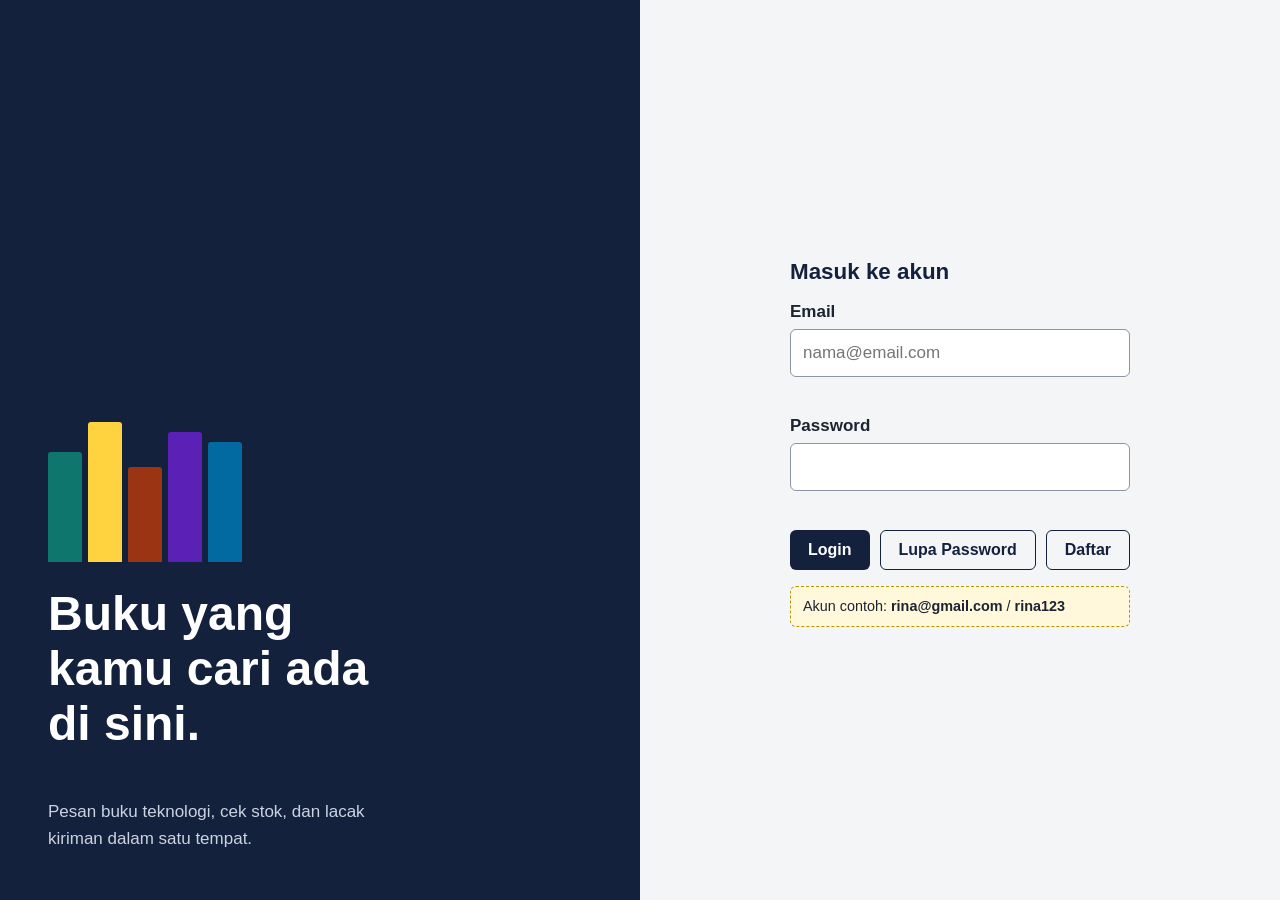
<file: tugas-uts-web1/index.html>
<!DOCTYPE html>
<html lang="id"><head><meta charset="UTF-8"><meta http-equiv="refresh" content="0; url=login.html"><title>Lentera Buku</title></head>
<body><p>Mengalihkan ke <a href="login.html">halaman login</a>...</p></body></html>
</file>
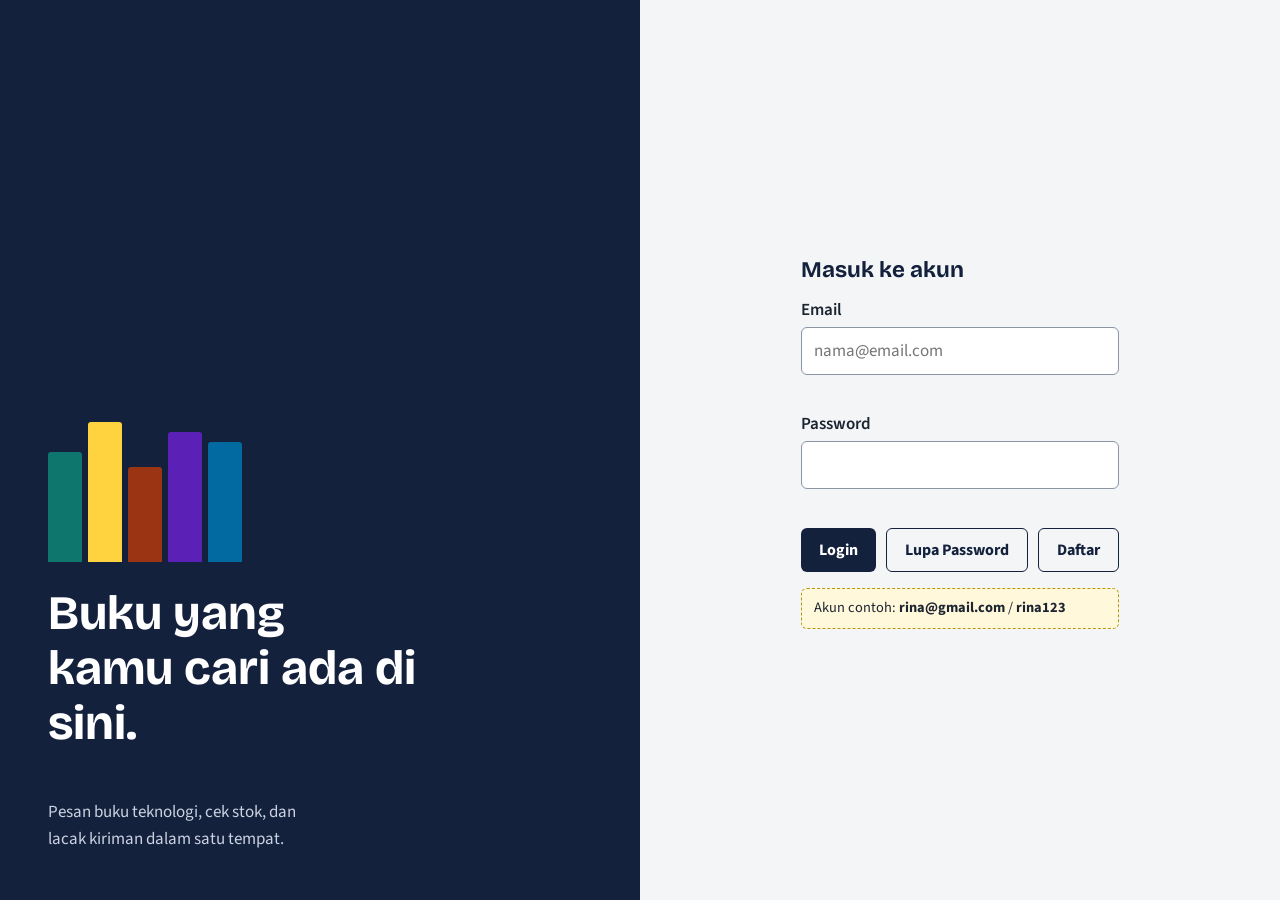
<file: tugas-uts-web1/checkout.html>
<!DOCTYPE html>
<html lang="id">
<head>
<meta charset="UTF-8">
<meta name="viewport" content="width=device-width, initial-scale=1.0">
<title>Pemesanan | Lentera Buku</title>
<link rel="preconnect" href="https://fonts.googleapis.com"><link href="https://fonts.googleapis.com/css2?family=Bricolage+Grotesque:wght@600;700&amp;family=Source+Sans+3:wght@400;600;700&amp;display=swap" rel="stylesheet">
<link rel="stylesheet" href="css/style.css">
</head>
<body>
<header class="topbar">
  <a class="merek" href="dashboard.html"><img src="assets/logo.png" alt="">Lentera Buku</a>
  <nav aria-label="Menu utama"><a href="dashboard.html">Dashboard</a><a href="stok.html">Stok</a><a href="checkout.html" aria-current="page">Pemesanan</a><a href="tracking.html">Tracking</a><a href="laporan.html">Laporan</a><a href="history.html">Riwayat</a><button type="button" id="keluar">Keluar</button></nav>
</header>
<main>
<h1>Pemesanan Buku</h1>
<p class="lead">Pilih buku, atur jumlahnya, lalu isi data pemesan dan pembayaran.</p>
<section class="panel"><h2>Keranjang</h2>
<form id="formTambah" novalidate><div class="baris">
 <div><label for="pilihBuku">Buku</label><select id="pilihBuku"><option value="">Pilih buku...</option></select><p class="pesan-error" id="err-pilihBuku"></p></div>
 <div><label for="jumlah">Jumlah</label><input id="jumlah" type="number" min="1" value="1"><p class="pesan-error" id="err-jumlah"></p></div>
</div><div class="aksi"><button class="btn kuning" type="submit">Tambah ke keranjang</button></div></form>
<div class="tabel-wrap" style="margin-top:20px"><table>
<caption class="sr-only">Daftar buku yang dipesan</caption>
<thead><tr><th scope="col">Judul</th><th scope="col" class="angka">Harga</th><th scope="col">Jumlah</th><th scope="col" class="angka">Subtotal</th><th scope="col">Aksi</th></tr></thead>
<tbody id="isiKeranjang"></tbody>
<tfoot><tr><td colspan="3">Total bayar</td><td class="angka" id="totalBayar">Rp 0</td><td></td></tr></tfoot></table></div>
<p class="kosong" id="kosongKeranjang">Keranjang masih kosong. Pilih buku di atas untuk memulai.</p></section>
<section class="panel"><h2>Data pemesan dan pembayaran</h2>
<form id="formPesan" novalidate>
 <div class="baris">
  <div><label for="nama">Nama pemesan</label><input id="nama" autocomplete="name"><p class="pesan-error" id="err-nama"></p></div>
  <div><label for="telp">Nomor telepon</label><input id="telp" inputmode="numeric" autocomplete="tel" placeholder="081234567890"><p class="pesan-error" id="err-telp"></p></div>
 </div>
 <label for="alamat">Alamat pengiriman</label><textarea id="alamat" rows="3" autocomplete="street-address"></textarea><p class="pesan-error" id="err-alamat"></p>
 <div class="baris">
  <div><label for="ekspedisi">Ekspedisi</label><select id="ekspedisi"><option value="">Pilih ekspedisi...</option><option>JNE Reguler</option><option>SiCepat Halu</option><option>J&amp;T Express</option></select><p class="pesan-error" id="err-ekspedisi"></p></div>
  <div><label for="metode">Metode pembayaran</label><select id="metode"><option value="">Pilih metode...</option><option>Transfer Bank</option><option>E-Wallet</option><option>COD</option></select><p class="pesan-error" id="err-metode"></p></div>
 </div>
 <div class="aksi"><button class="btn" type="submit">Buat pesanan</button></div>
</form></section>
<dialog id="modalSukses" aria-labelledby="jSukses"><h2 id="jSukses">Pesanan berhasil dibuat</h2>
<p>Nomor Delivery Order: <strong id="noDOBaru"></strong><br>Total pembayaran: <strong id="totalBaru"></strong></p>
<div class="aksi"><a class="btn kuning" id="linkLacak" href="tracking.html">Lacak pesanan</a><button class="btn garis" type="button" id="tutupSukses">Tutup</button></div></dialog>
</main>
<footer><p>Lentera Buku &middot; Tugas UTS Pemrograman Web 1</p></footer>
<script src="js/data.js"></script>
<script src="js/script.js"></script>
<script src="js/checkout.js"></script>
</body>
</html>
</file>
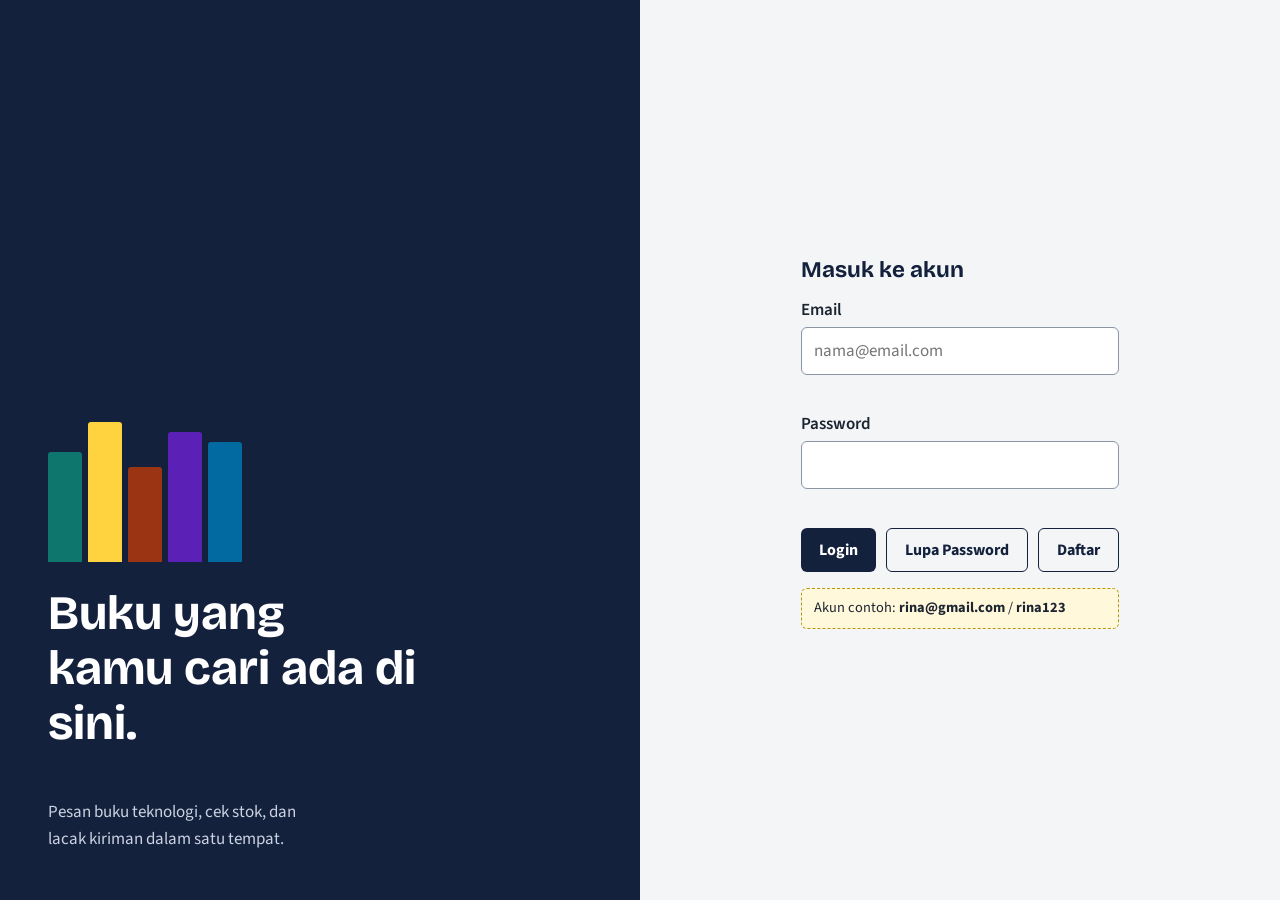
<file: tugas-uts-web1/dashboard.html>
<!DOCTYPE html>
<html lang="id">
<head>
<meta charset="UTF-8">
<meta name="viewport" content="width=device-width, initial-scale=1.0">
<title>Dashboard | Lentera Buku</title>
<link rel="preconnect" href="https://fonts.googleapis.com"><link href="https://fonts.googleapis.com/css2?family=Bricolage+Grotesque:wght@600;700&amp;family=Source+Sans+3:wght@400;600;700&amp;display=swap" rel="stylesheet">
<link rel="stylesheet" href="css/style.css">
</head>
<body>
<header class="topbar">
  <a class="merek" href="dashboard.html"><img src="assets/logo.png" alt="">Lentera Buku</a>
  <nav aria-label="Menu utama"><a href="dashboard.html" aria-current="page">Dashboard</a><a href="stok.html">Stok</a><a href="checkout.html">Pemesanan</a><a href="tracking.html">Tracking</a><a href="laporan.html">Laporan</a><a href="history.html">Riwayat</a><button type="button" id="keluar">Keluar</button></nav>
</header>
<main>
<section class="salam">
  <h1 id="salam">Selamat datang</h1>
  <p class="lead"><span id="jam"></span> &middot; Peran: <strong id="peran"></strong></p>
</section>
<nav aria-label="Menu dashboard"><div class="rak-menu">
  <a class="buku-menu" href="stok.html"><h2>Informasi Stok / Katalog</h2><span>Lihat dan tambah stok buku</span></a>
  <a class="buku-menu" href="tracking.html"><h2>Tracking Pengiriman</h2><span>Cari status dengan nomor DO</span></a>
  <a class="buku-menu" href="laporan.html"><h2>Laporan Pemesanan</h2><span>Ringkasan penjualan per judul</span></a>
  <a class="buku-menu" href="history.html"><h2>History Transaksi</h2><span>Daftar semua pesanan</span></a>
</div></nav>
<p class="lead" style="margin-top:28px">Ingin memesan buku? <a href="checkout.html">Buka halaman pemesanan</a>.</p>
</main>
<footer><p>Lentera Buku &middot; Tugas UTS Pemrograman Web 1</p></footer>
<script src="js/data.js"></script>
<script src="js/script.js"></script>
<script src="js/dashboard.js"></script>
</body>
</html>
</file>
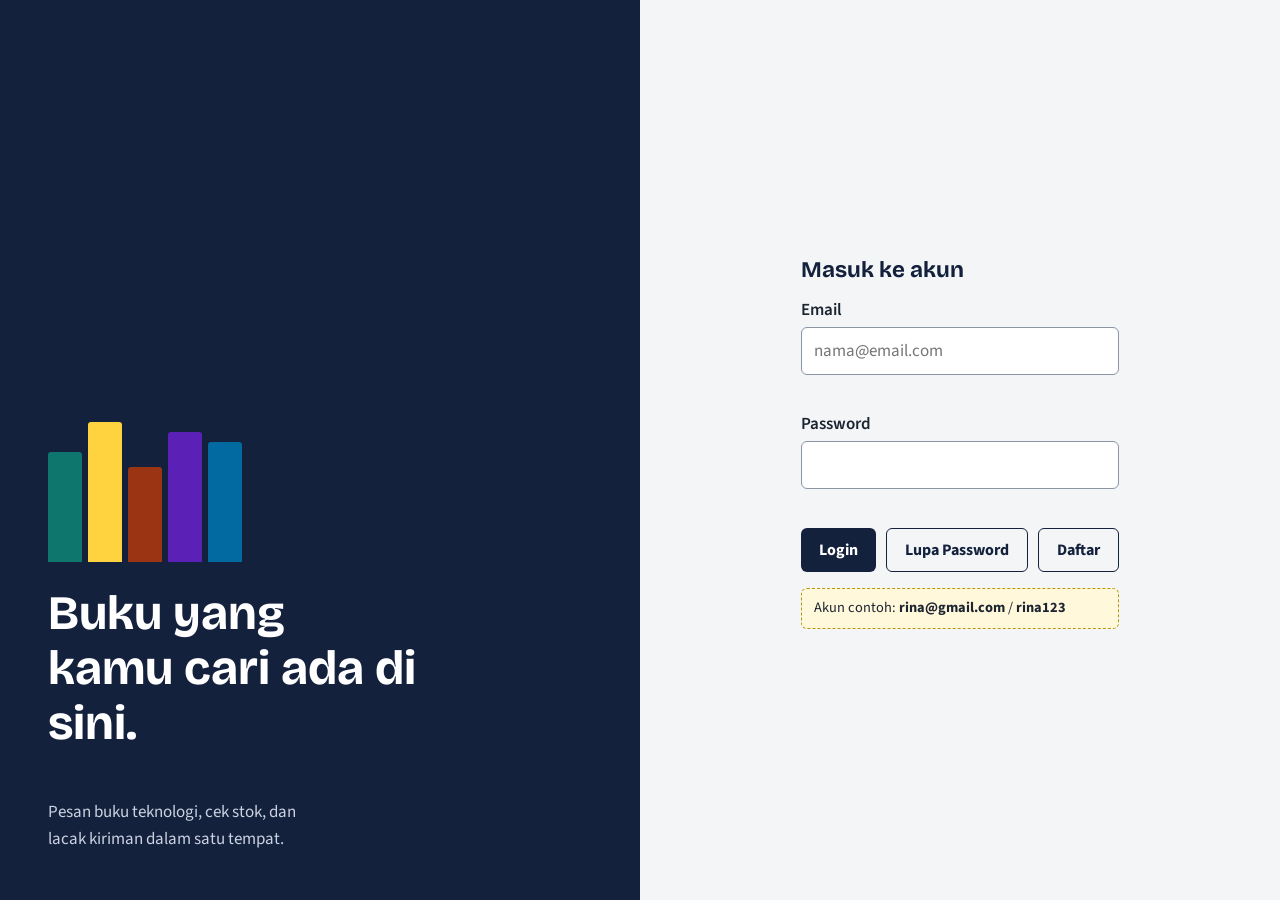
<file: tugas-uts-web1/history.html>
<!DOCTYPE html>
<html lang="id">
<head>
<meta charset="UTF-8">
<meta name="viewport" content="width=device-width, initial-scale=1.0">
<title>History Transaksi | Lentera Buku</title>
<link rel="preconnect" href="https://fonts.googleapis.com"><link href="https://fonts.googleapis.com/css2?family=Bricolage+Grotesque:wght@600;700&amp;family=Source+Sans+3:wght@400;600;700&amp;display=swap" rel="stylesheet">
<link rel="stylesheet" href="css/style.css">
</head>
<body>
<header class="topbar">
  <a class="merek" href="dashboard.html"><img src="assets/logo.png" alt="">Lentera Buku</a>
  <nav aria-label="Menu utama"><a href="dashboard.html">Dashboard</a><a href="stok.html">Stok</a><a href="checkout.html">Pemesanan</a><a href="tracking.html">Tracking</a><a href="laporan.html">Laporan</a><a href="history.html" aria-current="page">Riwayat</a><button type="button" id="keluar">Keluar</button></nav>
</header>
<main>
<h1>History Transaksi</h1>
<p class="lead">Pesanan terbaru tampil paling atas.</p>
<section class="panel"><div class="tabel-wrap"><table><caption class="sr-only">Riwayat transaksi</caption>
<thead><tr><th scope="col">No. DO</th><th scope="col">Tanggal</th><th scope="col">Pemesan</th><th scope="col">Buku</th><th scope="col">Pembayaran</th><th scope="col" class="angka">Total</th><th scope="col">Lacak</th></tr></thead><tbody id="isiRiwayat"></tbody></table></div>
<p class="kosong" id="kosongRiwayat" hidden>Belum ada transaksi. Buat pesanan pertama di halaman Pemesanan.</p></section>
</main>
<footer><p>Lentera Buku &middot; Tugas UTS Pemrograman Web 1</p></footer>
<script src="js/data.js"></script>
<script src="js/script.js"></script>
<script src="js/history.js"></script>
</body>
</html>
</file>
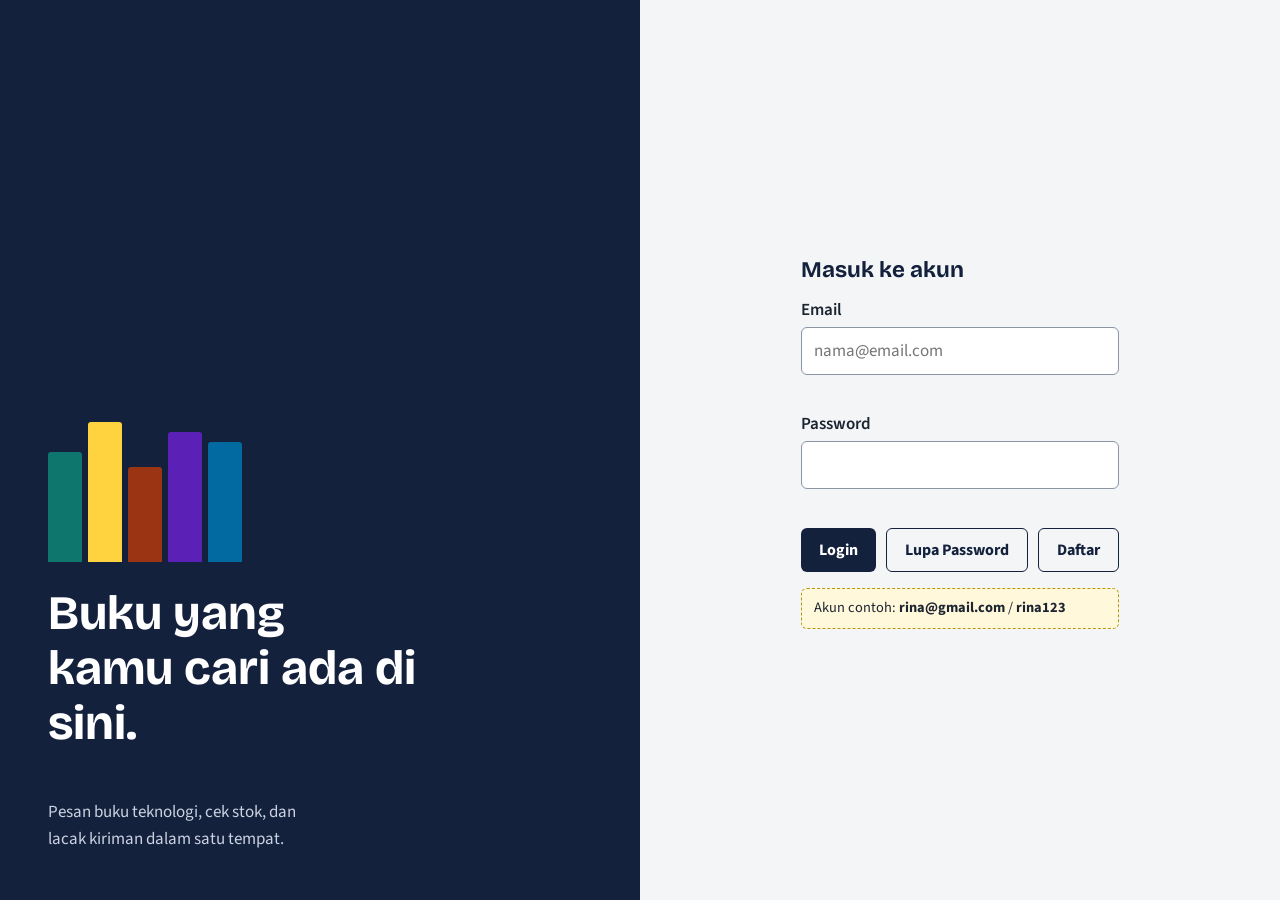
<file: tugas-uts-web1/laporan.html>
<!DOCTYPE html>
<html lang="id">
<head>
<meta charset="UTF-8">
<meta name="viewport" content="width=device-width, initial-scale=1.0">
<title>Laporan Pemesanan | Lentera Buku</title>
<link rel="preconnect" href="https://fonts.googleapis.com"><link href="https://fonts.googleapis.com/css2?family=Bricolage+Grotesque:wght@600;700&amp;family=Source+Sans+3:wght@400;600;700&amp;display=swap" rel="stylesheet">
<link rel="stylesheet" href="css/style.css">
</head>
<body>
<header class="topbar">
  <a class="merek" href="dashboard.html"><img src="assets/logo.png" alt="">Lentera Buku</a>
  <nav aria-label="Menu utama"><a href="dashboard.html">Dashboard</a><a href="stok.html">Stok</a><a href="checkout.html">Pemesanan</a><a href="tracking.html">Tracking</a><a href="laporan.html" aria-current="page">Laporan</a><a href="history.html">Riwayat</a><button type="button" id="keluar">Keluar</button></nav>
</header>
<main>
<h1>Laporan Pemesanan</h1>
<p class="lead">Ringkasan dari pesanan yang tercatat, termasuk pesanan yang Anda buat sendiri.</p>
<div class="ringkas"><div><strong id="jmlPesanan">0</strong>pesanan</div><div><strong id="jmlPendapatan">Rp 0</strong>total pembayaran</div><div><strong id="nilaiStok">Rp 0</strong>nilai persediaan</div></div>
<section class="panel"><div class="tabel-wrap"><table><caption>Pesanan per ekspedisi</caption>
<thead><tr><th scope="col">Ekspedisi</th><th scope="col" class="angka">Jumlah pesanan</th><th scope="col" class="angka">Total pembayaran</th></tr></thead><tbody id="isiEkspedisi"></tbody></table></div></section>
<section class="panel"><div class="tabel-wrap"><table><caption>Buku yang dipesan lewat halaman Pemesanan</caption>
<thead><tr><th scope="col">Nama buku</th><th scope="col" class="angka">Jumlah dipesan</th><th scope="col" class="angka">Nilai</th></tr></thead><tbody id="isiLaporan"></tbody></table></div>
<p class="kosong" id="kosongLaporan" hidden>Belum ada pesanan baru. Buat pesanan di halaman Pemesanan agar muncul di sini.</p></section>
</main>
<footer><p>Lentera Buku &middot; Tugas UTS Pemrograman Web 1</p></footer>
<script src="js/data.js"></script>
<script src="js/script.js"></script>
<script src="js/laporan.js"></script>
</body>
</html>
</file>
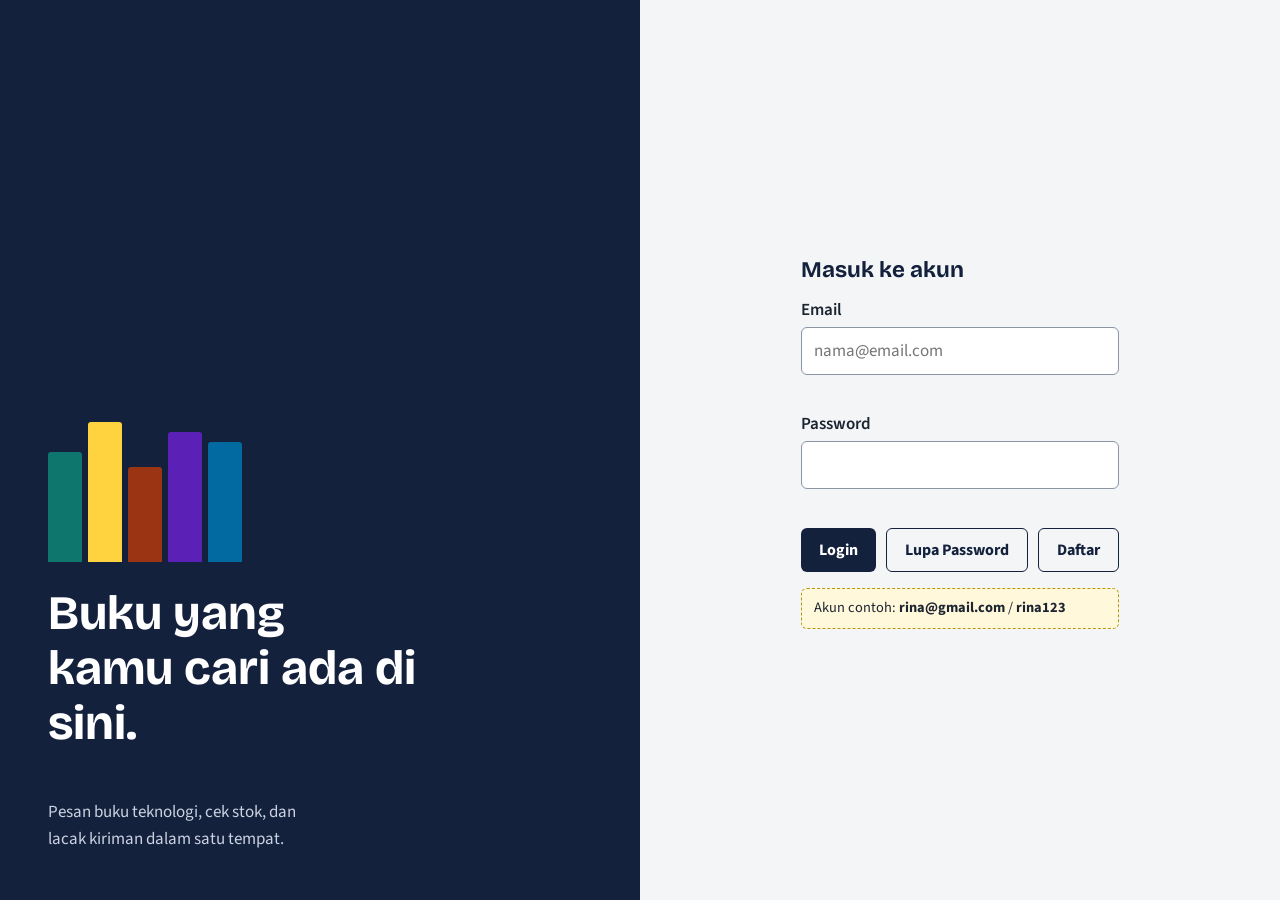
<file: tugas-uts-web1/login.html>
<!DOCTYPE html>
<html lang="id">
<head>
<meta charset="UTF-8">
<meta name="viewport" content="width=device-width, initial-scale=1.0">
<title>Masuk | Lentera Buku</title>
<link rel="preconnect" href="https://fonts.googleapis.com"><link href="https://fonts.googleapis.com/css2?family=Bricolage+Grotesque:wght@600;700&amp;family=Source+Sans+3:wght@400;600;700&amp;display=swap" rel="stylesheet">
<link rel="stylesheet" href="css/style.css">
</head>
<body>
<div class="login-halaman">
  <aside class="login-sisi">
    <div class="rak" aria-hidden="true"><i style="height:110px;background:#0F766E"></i><i style="height:140px;background:#FFD23F"></i><i style="height:95px;background:#9A3412"></i><i style="height:130px;background:#5B21B6"></i><i style="height:120px;background:#0369A1"></i></div>
    <h1>Buku yang kamu cari ada di sini.</h1>
    <p>Pesan buku teknologi, cek stok, dan lacak kiriman dalam satu tempat.</p>
  </aside>
  <main class="login-form">
    <form id="formLogin" novalidate>
      <h2>Masuk ke akun</h2>
      <label for="email">Email</label>
      <input id="email" type="email" autocomplete="username" placeholder="nama@email.com">
      <p class="pesan-error" id="err-email"></p>
      <label for="password">Password</label>
      <input id="password" type="password" autocomplete="current-password">
      <p class="pesan-error" id="err-password"></p>
      <div class="aksi"><button class="btn" type="submit">Login</button>
        <button class="btn garis" type="button" id="btnLupa">Lupa Password</button>
        <button class="btn garis" type="button" id="btnDaftar">Daftar</button></div>
      <p class="demo">Akun contoh: <strong>rina@gmail.com</strong> / <strong>rina123</strong></p>
    </form>
  </main>
</div>

<dialog id="modalLupa" aria-labelledby="jLupa">
  <form id="formLupa" novalidate>
    <h2 id="jLupa">Lupa password</h2>
    <p>Masukkan email akun Anda. Kami kirim tautan untuk membuat password baru.</p>
    <label for="emailLupa">Email</label>
    <input id="emailLupa" type="email">
    <p class="pesan-error" id="err-emailLupa"></p>
    <div class="aksi"><button class="btn" type="submit">Kirim tautan reset</button><button class="btn garis" type="button" data-tutup>Batal</button></div>
  </form>
</dialog>

<dialog id="modalDaftar" aria-labelledby="jDaftar">
  <form id="formDaftar" novalidate>
    <h2 id="jDaftar">Buat akun baru</h2>
    <label for="namaDaftar">Nama lengkap</label><input id="namaDaftar" type="text" autocomplete="name"><p class="pesan-error" id="err-namaDaftar"></p>
    <label for="emailDaftar">Email</label><input id="emailDaftar" type="email" autocomplete="email"><p class="pesan-error" id="err-emailDaftar"></p>
    <label for="passDaftar">Password</label><input id="passDaftar" type="password" autocomplete="new-password"><p class="pesan-error" id="err-passDaftar"></p>
    <label for="passKonfirm">Ulangi password</label><input id="passKonfirm" type="password" autocomplete="new-password"><p class="pesan-error" id="err-passKonfirm"></p>
    <div class="aksi"><button class="btn" type="submit">Daftar</button><button class="btn garis" type="button" data-tutup>Batal</button></div>
  </form>
</dialog>
<script src="js/data.js"></script>
<script src="js/script.js"></script>
<script src="js/login.js"></script>
</body>
</html>
</file>
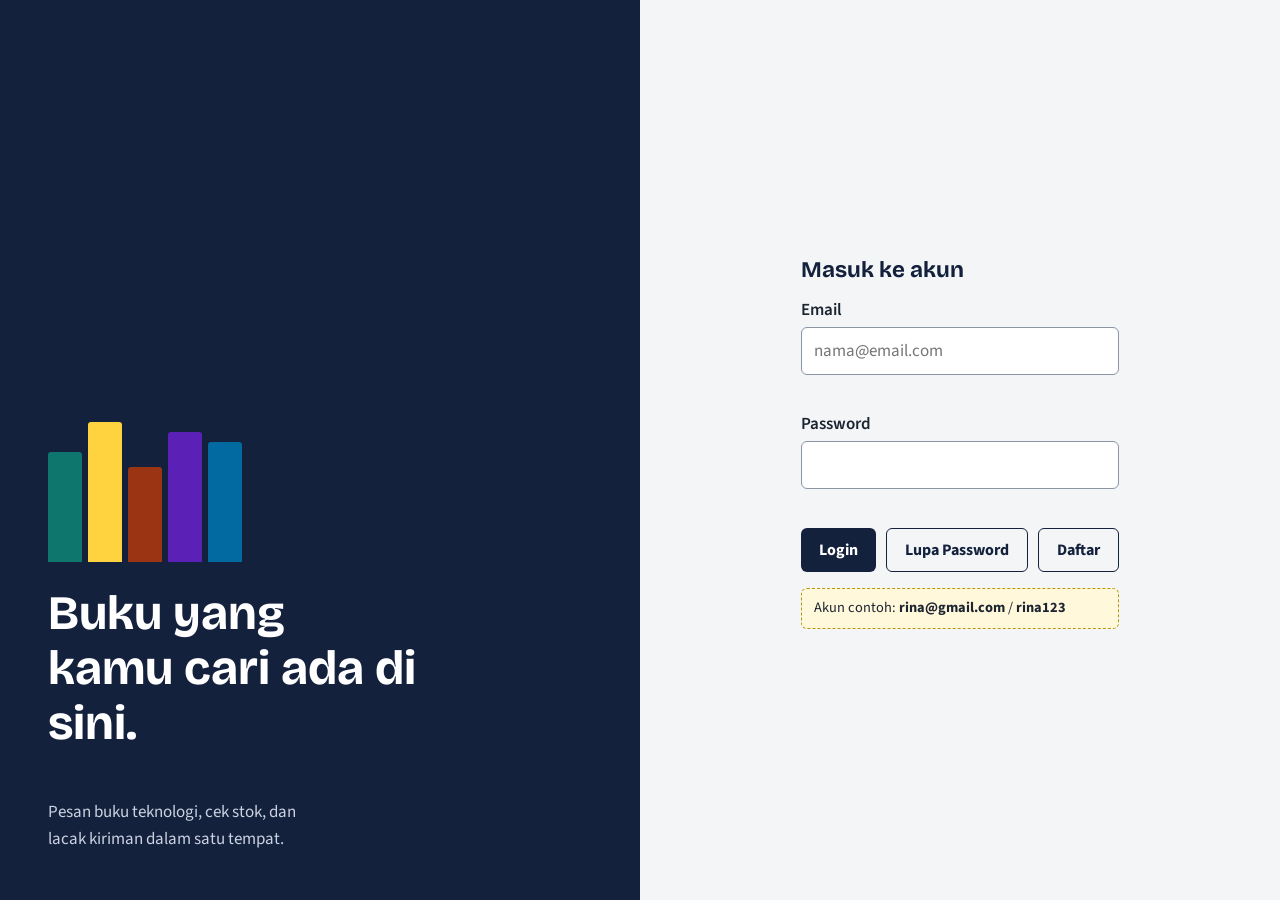
<file: tugas-uts-web1/stok.html>
<!DOCTYPE html>
<html lang="id">
<head>
<meta charset="UTF-8">
<meta name="viewport" content="width=device-width, initial-scale=1.0">
<title>Informasi Stok | Lentera Buku</title>
<link rel="preconnect" href="https://fonts.googleapis.com"><link href="https://fonts.googleapis.com/css2?family=Bricolage+Grotesque:wght@600;700&amp;family=Source+Sans+3:wght@400;600;700&amp;display=swap" rel="stylesheet">
<link rel="stylesheet" href="css/style.css">
</head>
<body>
<header class="topbar">
  <a class="merek" href="dashboard.html"><img src="assets/logo.png" alt="">Lentera Buku</a>
  <nav aria-label="Menu utama"><a href="dashboard.html">Dashboard</a><a href="stok.html" aria-current="page">Stok</a><a href="checkout.html">Pemesanan</a><a href="tracking.html">Tracking</a><a href="laporan.html">Laporan</a><a href="history.html">Riwayat</a><button type="button" id="keluar">Keluar</button></nav>
</header>
<main>
<h1>Informasi Stok Buku</h1>
<p class="lead">Data katalog dimuat dari <code>dataKatalogBuku</code> di data.js. Buku baru yang Anda tambahkan tersimpan di browser ini.</p>
<div class="ringkas"><div><strong id="jmlJudul">0</strong>judul buku</div><div><strong id="jmlStok">0</strong>total eksemplar</div><div><strong id="jmlHabis">0</strong>stok menipis (di bawah 100)</div></div>
<section class="panel"><div class="tabel-wrap"><table>
<caption>Katalog buku</caption>
<thead><tr><th scope="col">Cover</th><th scope="col">Kode</th><th scope="col">Nama buku</th><th scope="col">Jenis</th><th scope="col" class="angka">Edisi</th><th scope="col" class="angka">Stok</th><th scope="col" class="angka">Harga</th></tr></thead>
<tbody id="isiStok"></tbody></table></div></section>
<section class="panel"><h2>Tambah stok baru</h2>
<form id="formStok" novalidate>
 <div class="baris">
  <div><label for="kode">Kode barang</label><input id="kode" placeholder="EKMA4500"><p class="pesan-error" id="err-kode"></p></div>
  <div><label for="nama">Nama buku</label><input id="nama"><p class="pesan-error" id="err-nama"></p></div>
  <div><label for="jenis">Jenis</label><select id="jenis"><option value="">Pilih jenis...</option><option>Buku Ajar</option><option>Modul</option><option>Buku Referensi</option></select><p class="pesan-error" id="err-jenis"></p></div>
  <div><label for="edisi">Edisi</label><input id="edisi" type="number" min="1"><p class="pesan-error" id="err-edisi"></p></div>
  <div><label for="stok">Stok</label><input id="stok" type="number" min="0"><p class="pesan-error" id="err-stok"></p></div>
  <div><label for="harga">Harga (Rp)</label><input id="harga" type="number" min="1"><p class="pesan-error" id="err-harga"></p></div>
 </div>
 <div class="aksi"><button class="btn kuning" type="submit">Tambah ke stok</button></div>
 <p id="infoStok" role="status" style="color:var(--hijau);font-weight:600"></p>
</form></section>
</main>
<footer><p>Lentera Buku &middot; Tugas UTS Pemrograman Web 1</p></footer>
<script src="js/data.js"></script>
<script src="js/script.js"></script>
<script src="js/stok.js"></script>
</body>
</html>
</file>
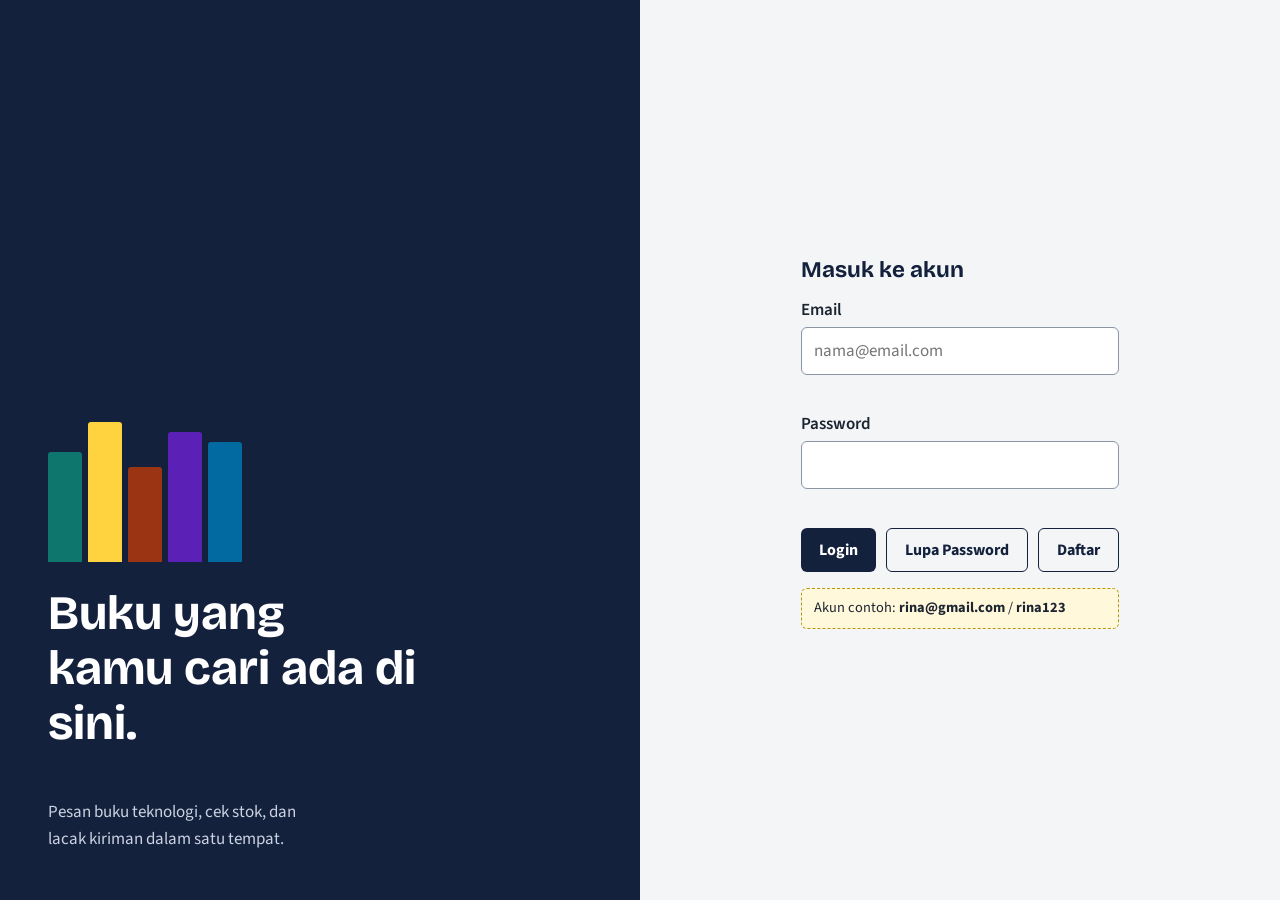
<file: tugas-uts-web1/tracking.html>
<!DOCTYPE html>
<html lang="id">
<head>
<meta charset="UTF-8">
<meta name="viewport" content="width=device-width, initial-scale=1.0">
<title>Tracking Pengiriman | Lentera Buku</title>
<link rel="preconnect" href="https://fonts.googleapis.com"><link href="https://fonts.googleapis.com/css2?family=Bricolage+Grotesque:wght@600;700&amp;family=Source+Sans+3:wght@400;600;700&amp;display=swap" rel="stylesheet">
<link rel="stylesheet" href="css/style.css">
</head>
<body>
<header class="topbar">
  <a class="merek" href="dashboard.html"><img src="assets/logo.png" alt="">Lentera Buku</a>
  <nav aria-label="Menu utama"><a href="dashboard.html">Dashboard</a><a href="stok.html">Stok</a><a href="checkout.html">Pemesanan</a><a href="tracking.html" aria-current="page">Tracking</a><a href="laporan.html">Laporan</a><a href="history.html">Riwayat</a><button type="button" id="keluar">Keluar</button></nav>
</header>
<main>
<h1>Tracking Pengiriman</h1>
<p class="lead">Masukkan Nomor Delivery Order untuk melihat status kiriman. Contoh: 20230012 atau 20230013.</p>
<section class="panel"><form id="formCari" novalidate>
<label for="noDO">Nomor Delivery Order</label><input id="noDO" autocomplete="off" inputmode="numeric" placeholder="20230012"><p class="pesan-error" id="err-noDO"></p>
<div class="aksi"><button class="btn" type="submit">Cari</button></div></form></section>
<div id="hasil"></div>
</main>
<footer><p>Lentera Buku &middot; Tugas UTS Pemrograman Web 1</p></footer>
<script src="js/data.js"></script>
<script src="js/script.js"></script>
<script src="js/tracking.js"></script>
</body>
</html>
</file>
<file: tugas-uts-web1/css/style.css>
/* ===== Token ===== */
:root{
  --ink:#14213D; --teal:#0F766E; --kuning:#FFD23F; --bg:#F3F5F7; --kertas:#FFFFFF;
  --teks:#1B2430; --muted:#55606E; --garis:#D5DBE3; --merah:#B42318; --hijau:#157F3D;
  --judul:"Bricolage Grotesque","Trebuchet MS",sans-serif; --isi:"Source Sans 3",Arial,sans-serif;
}
*{box-sizing:border-box}
body{margin:0;background:var(--bg);color:var(--teks);font:17px/1.55 var(--isi)}
h1,h2,h3{font-family:var(--judul);line-height:1.15;margin:0 0 .5em;color:var(--ink)}
h1{font-size:2.2rem} h2{font-size:1.4rem} h3{font-size:1.1rem}
a{color:var(--teal)}
:focus-visible{outline:3px solid var(--kuning);outline-offset:2px;box-shadow:0 0 0 5px var(--ink)}
.sr-only{position:absolute;width:1px;height:1px;overflow:hidden;clip:rect(0 0 0 0)}

/* ===== Layout umum ===== */
.topbar{background:var(--ink);color:#fff;display:flex;flex-wrap:wrap;align-items:center;gap:12px 24px;padding:12px 24px}
.merek{display:flex;align-items:center;gap:10px;font:700 1.2rem var(--judul);color:#fff;text-decoration:none}
.merek img{width:34px;height:34px}
.topbar nav{display:flex;flex-wrap:wrap;gap:4px;margin-left:auto}
.topbar nav a,.topbar nav button{color:#E6EAF2;background:none;border:0;font:inherit;padding:8px 12px;border-radius:6px;cursor:pointer;text-decoration:none}
.topbar nav a:hover,.topbar nav button:hover{background:#ffffff22}
.topbar nav a[aria-current="page"]{background:var(--kuning);color:var(--ink);font-weight:700}
main{max-width:1040px;margin:0 auto;padding:32px 24px 56px}
.lead{color:var(--muted);max-width:60ch}
footer{text-align:center;color:var(--muted);padding:24px;border-top:1px solid var(--garis);font-size:.9rem}
.panel{background:var(--kertas);border:1px solid var(--garis);border-radius:10px;padding:24px;margin-bottom:24px}

/* ===== Form & tombol ===== */
label{display:block;font-weight:600;margin:14px 0 4px}
input,select,textarea{width:100%;padding:10px 12px;font:inherit;border:1.5px solid #8B95A3;border-radius:6px;background:#fff;color:var(--teks)}
input.salah,select.salah,textarea.salah{border-color:var(--merah);background:#FFF5F4}
.pesan-error{color:var(--merah);font-size:.9rem;min-height:1.2em;margin:4px 0 0}
.baris{display:grid;grid-template-columns:repeat(auto-fit,minmax(200px,1fr));gap:0 16px}
.btn{display:inline-block;background:var(--ink);color:#fff;border:0;border-radius:6px;padding:10px 18px;font:700 1rem var(--isi);cursor:pointer;text-decoration:none}
.btn:hover{background:#22345F}
.btn.kuning{background:var(--kuning);color:var(--ink)} .btn.kuning:hover{background:#F2C200}
.btn.garis{background:none;color:var(--ink);border:1.5px solid var(--ink)} .btn.garis:hover{background:#E9EDF3}
.btn.kecil{padding:5px 10px;font-size:.9rem}
.btn.bahaya{background:none;color:var(--merah);border:1.5px solid var(--merah)}
.aksi{display:flex;flex-wrap:wrap;gap:10px;margin-top:18px}
.link-btn{background:none;border:0;color:var(--teal);text-decoration:underline;font:inherit;cursor:pointer;padding:0}

/* ===== Tabel ===== */
.tabel-wrap{overflow-x:auto}
table{width:100%;border-collapse:collapse;background:#fff}
caption{text-align:left;font:700 1.1rem var(--judul);padding:0 0 10px}
th,td{padding:10px 12px;text-align:left;border-bottom:1px solid var(--garis);vertical-align:middle}
thead th{background:var(--ink);color:#fff;font-weight:600}
td.angka,th.angka{text-align:right}
tbody tr:hover{background:#F6F8FB}
tfoot td{font-weight:700;background:#F6F8FB}
.sampul{width:44px;height:62px;object-fit:cover;border-radius:3px;display:block}
.badge{display:inline-block;padding:2px 10px;border-radius:99px;font-size:.85rem;font-weight:700}
.badge.ada{background:#DDF3E4;color:#0D5F2C} .badge.sedikit{background:#FFF1C2;color:#6B4E00} .badge.habis{background:#FDE2DF;color:#8F1D13}
.qty{width:70px}

/* ===== Login ===== */
.login-halaman{min-height:100vh;display:grid;grid-template-columns:1fr 1fr}
.login-sisi{background:var(--ink);color:#fff;padding:48px;display:flex;flex-direction:column;justify-content:flex-end;gap:24px}
.login-sisi h1{color:#fff;font-size:3rem;max-width:12ch}
.login-sisi p{color:#CBD3E1;max-width:34ch;margin:0}
.rak{display:flex;align-items:flex-end;gap:6px;height:150px}
.rak i{display:block;width:34px;border-radius:3px 3px 0 0}
.login-form{display:flex;align-items:center;justify-content:center;padding:32px}
.login-form form{width:100%;max-width:380px}
.demo{background:#FFF8DB;border:1px dashed #B8960A;border-radius:6px;padding:8px 12px;font-size:.9rem;margin-top:16px}

/* ===== Dashboard: menu seperti buku di rak ===== */
.salam{margin-bottom:28px}
.rak-menu{display:grid;grid-template-columns:repeat(4,1fr);gap:16px;align-items:end;border-bottom:10px solid #8A6A43;padding-bottom:0}
.buku-menu{display:flex;flex-direction:column;justify-content:flex-end;gap:6px;padding:20px 18px;color:#fff;text-decoration:none;border-radius:6px 6px 0 0;border-left:12px solid var(--kuning);transition:transform .15s}
.buku-menu:hover{transform:translateY(-8px)}
.buku-menu h2{color:#fff;font-size:1.25rem;margin:0}
.buku-menu span{font-size:.92rem;color:#EEF2F7}
.buku-menu:nth-child(1){background:#0F766E;min-height:250px}
.buku-menu:nth-child(2){background:#14213D;min-height:215px}
.buku-menu:nth-child(3){background:#9A3412;min-height:240px}
.buku-menu:nth-child(4){background:#5B21B6;min-height:200px}

/* ===== Stok ===== */
.ringkas{display:flex;flex-wrap:wrap;gap:12px;margin-bottom:20px}
.ringkas div{background:#fff;border:1px solid var(--garis);border-left:6px solid var(--teal);border-radius:6px;padding:10px 16px;min-width:150px}
.ringkas strong{display:block;font:700 1.6rem var(--judul);color:var(--ink)}
.baris-baru{animation:sorot 1.6s ease-out}
@keyframes sorot{from{background:#FFF1A8}to{background:transparent}}

/* ===== Tracking ===== */
.progres{list-style:none;display:flex;margin:24px 0;padding:0}
.progres li{flex:1;text-align:center;position:relative;font-size:.92rem;color:var(--muted)}
.progres li::before{content:"";display:block;width:28px;height:28px;border-radius:50%;background:#fff;border:3px solid var(--garis);margin:0 auto 8px;position:relative;z-index:1}
.progres li::after{content:"";position:absolute;top:13px;left:-50%;width:100%;height:4px;background:var(--garis)}
.progres li:first-child::after{display:none}
.progres li.selesai::before{background:var(--teal);border-color:var(--teal)}
.progres li.selesai::after{background:var(--teal)}
.progres li.selesai{color:var(--teks);font-weight:600}
.progres li.aktif::before{background:var(--kuning);border-color:var(--ink)}
dl.detail{display:grid;grid-template-columns:max-content 1fr;gap:6px 24px;margin:0}
dl.detail dt{color:var(--muted)} dl.detail dd{margin:0;font-weight:600}

/* ===== Modal (dialog) ===== */
dialog{border:0;border-radius:12px;padding:28px;width:min(440px,92vw);box-shadow:0 20px 60px #14213D66}
dialog::backdrop{background:#14213DCC}
dialog h2{margin-bottom:4px}
.kosong{text-align:center;color:var(--muted);padding:28px}

@media(max-width:760px){
  .login-halaman{grid-template-columns:1fr} .login-sisi{padding:28px;min-height:260px}
  .rak-menu{grid-template-columns:1fr 1fr} .progres{flex-direction:column;gap:12px;align-items:flex-start}
  .progres li{display:flex;align-items:center;gap:10px;text-align:left} .progres li::before{margin:0} .progres li::after{display:none}
}
@media(prefers-reduced-motion:reduce){*{animation:none!important;transition:none!important}}

/* ===== Tambahan: cover buku asli & linimasa ===== */
.sampul{width:52px;height:76px}
.garis-waktu{list-style:none;margin:12px 0 0;padding:0 0 0 18px;border-left:3px solid var(--garis)}
.garis-waktu li{position:relative;padding:0 0 14px 14px}
.garis-waktu li::before{content:"";position:absolute;left:-26px;top:6px;width:11px;height:11px;border-radius:50%;background:var(--teal)}
.garis-waktu time{display:block;font-size:.88rem;color:var(--muted)}
</file>
